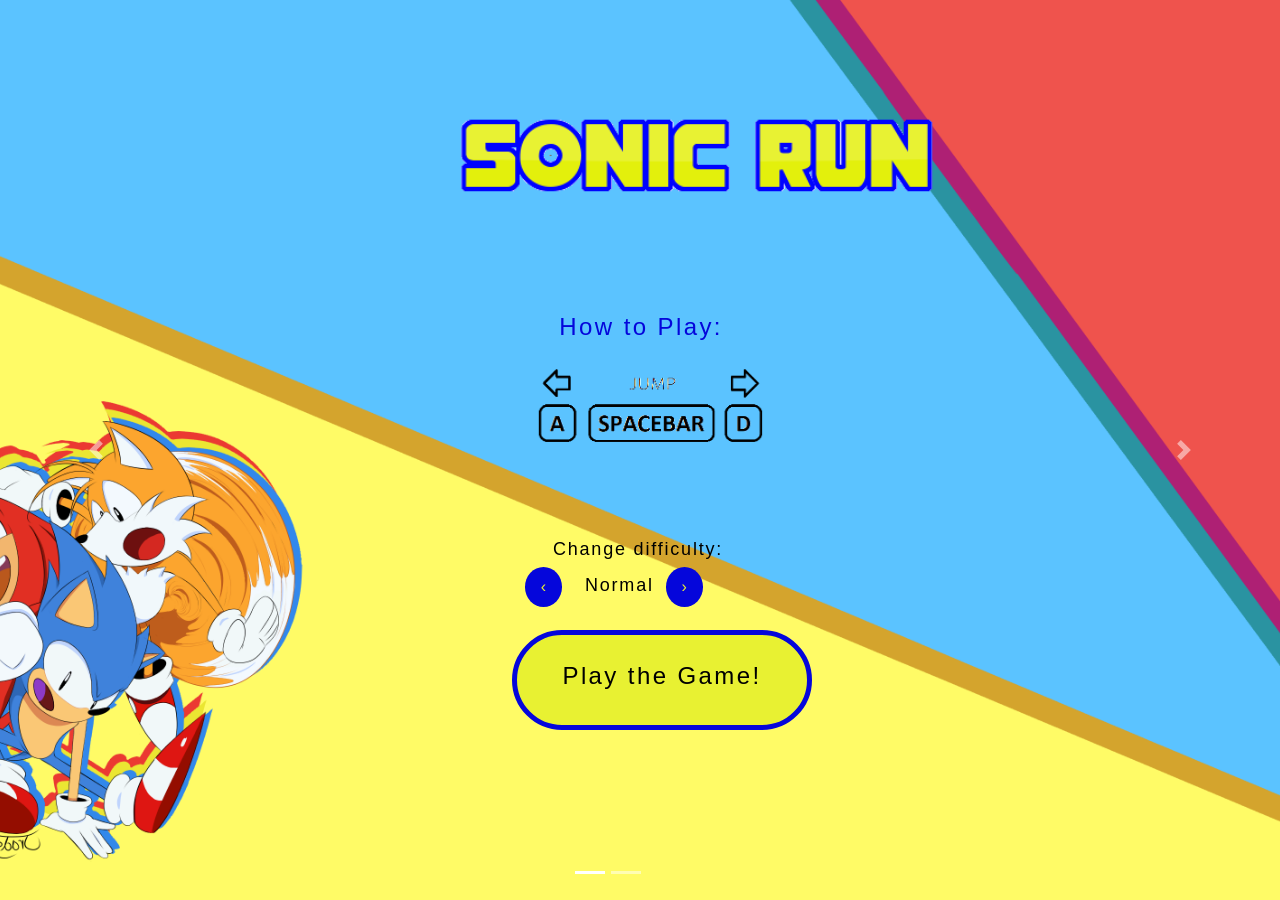
<file: index.html>
<!DOCTYPE html>
<html lang="en">

<head>
	<meta charset="utf-8">
	<meta name="viewport" content="width=device-width, initial-scale=1, shrink-to-fit=no">
	<meta name="description" content="">
	<meta name="author" content="co-authored by Gianmarco Roggiolani, Valerio Nicolanti">
	<title>Sonic Run</title>

	<link href="./src/vendor/bootstrap/css/bootstrap.min.css" rel="stylesheet">

	<link href="./src/css/index.css" rel="stylesheet">
	<script src="./src/vendor/jquery/jquery.min.js"></script>
	<script src="./src/vendor/bootstrap/js/bootstrap.bundle.min.js"></script>
</head>

<body>
    <div id="carouselExampleIndicators" style="padding-top: 0px;" class="carousel slide"  data-interval="false" data-ride="carousel">
      <ol class="carousel-indicators" style="position: absolute; left: -5%;">
        <li data-target="#carouselExampleIndicators" data-slide-to="0" class="active"></li>
        <li data-target="#carouselExampleIndicators" data-slide-to="1"></li>
      </ol>

      <div class="carousel-inner" role="listbox">

        <!-- Slide One -->
        <div class="carousel-item active min-vh-100" style="background-image: url(./Images/wallpaper7.png);">

        	<div class="intro">
	            <p style="position: absolute;top:10%;left:35%;"> <img width ="110%" height="110%" src='./Images/logo.png' /> </p>
	                  
		        <div class='row'>
		          <div class='column rightcolumn'>
		            <div class='instructions'>
		              <h3 style="position: absolute;left: 43.7%;top:35%;font-size:x-large;" class="howtoplay">How to Play: </h3>
		              <img style="position: absolute;top:40%;left:41%;" src='./Images/commands.png' alt='Game control commands.' width='250px'/>
		              <h3 style = "position: absolute; top: 60%; left: 43.2%;  color: black; font-size:large;">  Change difficulty: </h3>
		              <a id="left" style = "position: absolute; top: 63%; left: 41%;" href="#" class="left round" onclick="lowerDifficulty()">&#8249;</a>
		              <h4 style = "position: absolute; top: 64%; left: 45.7%; color:black;font-size:large;" id="diff">Normal</h4>
		              <a id="right" style = "position: absolute; top: 63%; left: 52%;" href="#" class="right round" onclick="increaseDifficulty()">&#8250;</a>
		              <button style="position: absolute; top: 70%; left: 40%;" class="b" onclick = "start()"> <h3 style="text-align: center; font-size:x-large; color: black;"> Play the Game! </h3> </button>
		            </div>
		          </div>
		        </div>          

        	</div>
	        <div style="color:black; position: absolute; left: 10%;" class="carousel-caption d-none d-md-block">
	        </div>
        </div>
        <!-- End Slide One -->  


        <!-- Slide Two --> 
        <div id="car" class="carousel-item min-vh-100" style="background-color: rgba(238,83,78,1);">

          <img style="position: absolute; top: 5%; left: 19%; border:5px solid black; max-width: 65%; max-height: 60%;" width="auto" height="auto" src="Images/game.png"/>   
          
          <!--EGGMAN-->
          <a style="position: absolute;left: 40.5%;top: 3%;" href="#" class="tool" data-toggle="tooltip" data-placement="bottom" title="Watch out for you mortal enemy, Eggman! When he is coming for you, you will hear him and you will be warned with a red signal on the ground which moves along his trajectory so that you can avoid him even when he's behind you. He will repeatedly try to hit you with his huge weapon, to escape the danger you need to dodge left or right at the right time!"><img width = "135" height = "110" src="Images/square.png"/></a>

          <!--TAILS-->
          <a style="position: absolute;left: 38.5%;top: 23%;" href="#" class="tool" data-toggle="tooltip" data-placement="bottom" title="Your friend has been corrupted, Eggman has taken Tails by his side! Don't be fooled and dodge him, or he is gonna hit you hard."><img width = "135" height = "110" src="Images/square.png"/></a>

          <!--ROBOT-->
          <a style="position: absolute;left: 47.3%;top: 9%;" href="#" class="tool" data-toggle="tooltip" data-placement="bottom" title="The evil scientist has developed a new weapon to beat you, this robot will be targeting you over and over, you will be warned by his red laser. Pay attention, those projectiles are very fast!"><img width = "135" height = "110" src="Images/square.png"/></a>

          <!-- SHIELD -->
          <a style="position: absolute;left: 20%;top: 66%;" href="#" class="tool" data-toggle="tooltip" data-placement="top" title="Pick up this shield to gain invulnerability for some time, no one will be able to hurt you, but be careful: the shield won't last long."><img width = "180px" height = "180px" src="Images/shield_1.png"/></a>

          <!-- HEART -->
          <a style="position: absolute;left: 41%;top: 65%;" href="#" class="tool" data-toggle="tooltip" data-placement="top" title="You loose hearts when you hit an obstacle or when Eggman hits you. After you've been hit you're invulnerable for some seconds, use that time to escape from every danger! When you drop to 0 hearts it will be game over, taking a heart will restore one of them letting you to absorb one more hit from the enemies!"><img width = "230px" height = "200px" src="Images/heart_1.png"/></a>

          <!-- RING -->
          <a style="position: absolute;left: 65%;top: 65%;" href="#" class="tool" data-toggle="tooltip" data-placement="top" title="Your goal is to get as much score as you can collecting these coins. The coins will never be isolated but they spawn in rows, so go with the flow of the run to get them all! You can see your current score in the upper left corner."><img width = "230px" height = "200px" src="Images/ring_1.png"/></a>


          <div style="position: absolute; left: 10%;" class="carousel-caption d-none d-md-block">
            <h3 style="font-size: x-large;">Tutorial</h3>
          </div>
        </div>
      </div>
      <!-- End Slide Two --> 


      <a class="carousel-control-prev" href="#carouselExampleIndicators" role="button" data-slide="prev">
        <span class="carousel-control-prev-icon" aria-hidden="true"></span>
        <span class="sr-only">Previous</span>
      </a>
      <a class="carousel-control-next" href="#carouselExampleIndicators" role="button" data-slide="next">
        <span class="carousel-control-next-icon" aria-hidden="true"></span>
        <span class="sr-only">Next</span>
      </a>
    </div>

<script type="text/javascript">
	$(document).ready(function(){
	  $('[data-toggle="tooltip"]').tooltip();   
	});

	jQuery(document).keydown(function(event) {
	    // Zoom disabled
	    if((event.ctrlKey || event.metaKey) && event.which == 187) {
	        event.preventDefault();
	        return false;
	    }
	    if((event.ctrlKey || event.metaKey) && event.which == 189) {
	        event.preventDefault();
	        return false;
	    }
	});
</script>
<script type="text/javascript">

function lowerDifficulty(){
	var text = document.getElementById('diff').innerHTML;
	if(text == "Normal"){ 
	  document.getElementById('diff').innerHTML = "Easy";
	  document.getElementById("left").style.backgroundColor = "white";
	}
	else if (text == "Hard") document.getElementById('diff').innerHTML = "Normal";
	else if (text == "Extreme"){
	  document.getElementById('diff').innerHTML = "Hard";
	  document.getElementById("right").style.backgroundColor = "#0506DB";
	}
}

function increaseDifficulty(){
	var text = document.getElementById('diff').innerHTML;
	if(text == "Easy"){
	  document.getElementById('diff').innerHTML = "Normal";
	  document.getElementById("left").style.backgroundColor = "#0506DB";
	}
	else if (text == "Normal") document.getElementById('diff').innerHTML = "Hard";
	else if (text == "Hard"){ 
	  document.getElementById('diff').innerHTML = "Extreme";
	  document.getElementById("right").style.backgroundColor = "white";
	}
}

function start(){
	var text = document.getElementById('diff').innerHTML;
	if(text == "Normal") window.location.href = "./src/game.html?max_hearts=3";
	else if(text == "Easy") window.location.href = "./src/game.html?max_hearts=4";
	else if(text == "Hard") window.location.href = "./src/game.html?max_hearts=2";
	else if(text == "Extreme") window.location.href = "./src/game.html?max_hearts=1";
}
</script>

</body>
</html>
</file>
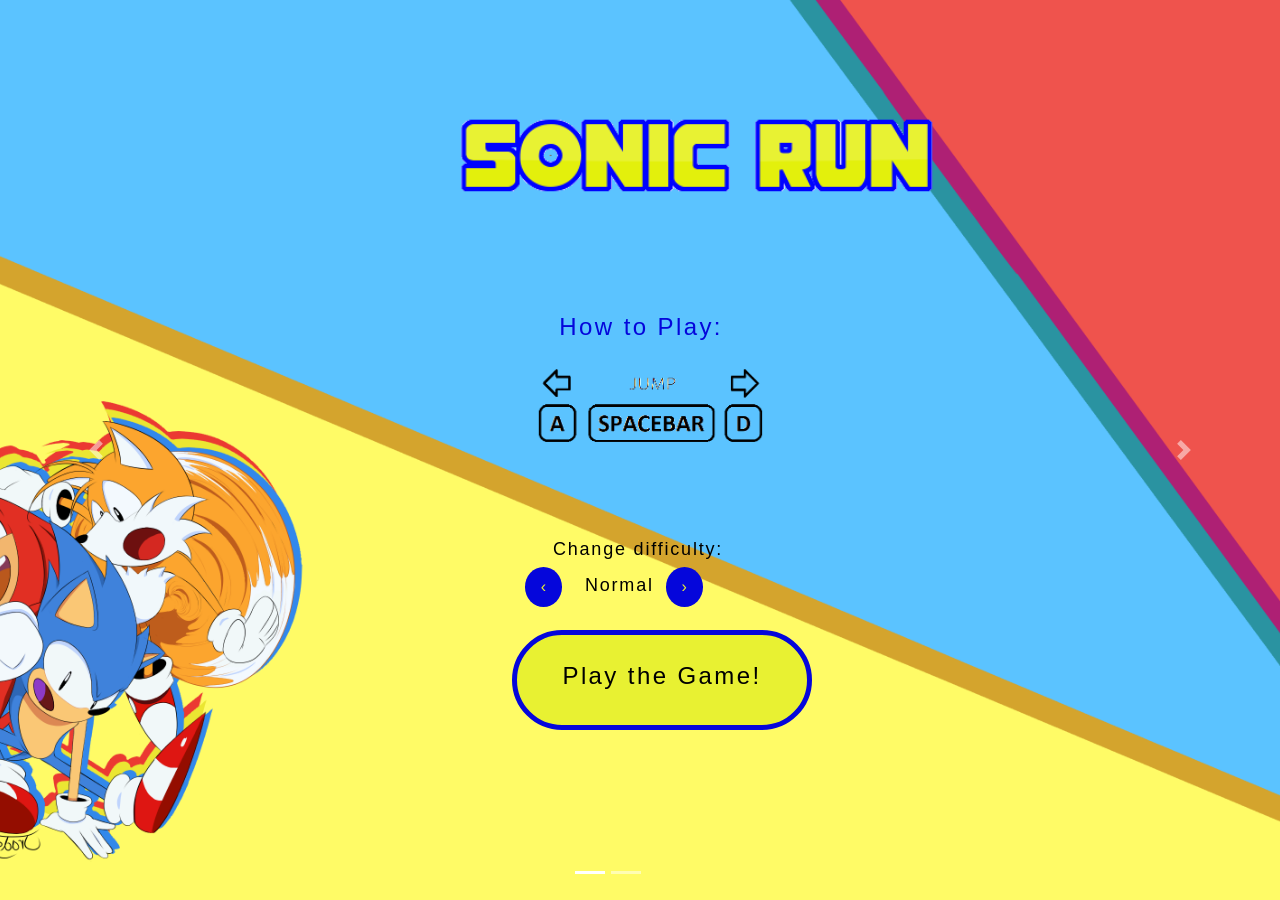
<file: src/index.html>
<!DOCTYPE html>
<html lang="en">

<head>
	<meta charset="utf-8">
	<meta name="viewport" content="width=device-width, initial-scale=1, shrink-to-fit=no">
	<meta name="description" content="">
	<meta name="author" content="co-authored by Gianmarco Roggiolani, Valerio Nicolanti">
	<title>Sonic Run</title>

	<link href="vendor/bootstrap/css/bootstrap.min.css" rel="stylesheet">

	<link href="css/index.css" rel="stylesheet">
	<script src="vendor/jquery/jquery.min.js"></script>
	<script src="vendor/bootstrap/js/bootstrap.bundle.min.js"></script>
</head>

<body>
    <div id="carouselExampleIndicators" style="padding-top: 0px;" class="carousel slide"  data-interval="false" data-ride="carousel">
      <ol class="carousel-indicators" style="position: absolute; left: -5%;">
        <li data-target="#carouselExampleIndicators" data-slide-to="0" class="active"></li>
        <li data-target="#carouselExampleIndicators" data-slide-to="1"></li>
      </ol>

      <div class="carousel-inner" role="listbox">

        <!-- Slide One -->
        <div class="carousel-item active min-vh-100" style="background-image: url(./../Images/wallpaper7.png);">

        	<div class="intro">
	            <p style="position: absolute;top:10%;left:35%;"> <img width ="110%" height="110%" src='./../Images/logo.png' /> </p>
	                  
		        <div class='row'>
		          <div class='column rightcolumn'>
		            <div class='instructions'>
		              <h3 style="position: absolute;left: 43.7%;top:35%;font-size:x-large;" class="howtoplay">How to Play: </h3>
		              <img style="position: absolute;top:40%;left:41%;" src='./../Images/commands.png' alt='Game control commands.' width='250px'/>
		              <h3 style = "position: absolute; top: 60%; left: 43.2%;  color: black; font-size:large;">  Change difficulty: </h3>
		              <a id="left" style = "position: absolute; top: 63%; left: 41%;" href="#" class="left round" onclick="lowerDifficulty()">&#8249;</a>
		              <h4 style = "position: absolute; top: 64%; left: 45.7%; color:black;font-size:large;" id="diff">Normal</h4>
		              <a id="right" style = "position: absolute; top: 63%; left: 52%;" href="#" class="right round" onclick="increaseDifficulty()">&#8250;</a>
		              <button style="position: absolute; top: 70%; left: 40%;" class="b" onclick = "start()"> <h3 style="text-align: center; font-size:x-large; color: black;"> Play the Game! </h3> </button>
		            </div>
		          </div>
		        </div>          

        	</div>
	        <div style="color:black; position: absolute; left: 10%;" class="carousel-caption d-none d-md-block">
	        </div>
        </div>
        <!-- End Slide One -->  


        <!-- Slide Two --> 
        <div id="car" class="carousel-item min-vh-100" style="background-color: rgba(238,83,78,1);">

          <img style="position: absolute; top: 5%; left: 19%; border:5px solid black; max-width: 65%; max-height: 60%;" width="auto" height="auto" src="../Images/game.png"/>   
          
          <!--EGGMAN-->
          <a style="position: absolute;left: 40.5%;top: 3%;" href="#" class="tool" data-toggle="tooltip" data-placement="bottom" title="Watch out for you mortal enemy, Eggman! When he is coming for you, you will hear him and you will be warned with a red signal on the ground which moves along his trajectory so that you can avoid him even when he's behind you. He will repeatedly try to hit you with his huge weapon, to escape the danger you need to dodge left or right at the right time!"><img width = "135" height = "110" src="../Images/square.png"/></a>

          <!--TAILS-->
          <a style="position: absolute;left: 38.5%;top: 23%;" href="#" class="tool" data-toggle="tooltip" data-placement="bottom" title="Your friend has been corrupted, Eggman has taken Tails by his side! Don't be fooled and dodge him, or he is gonna hit you hard."><img width = "135" height = "110" src="../Images/square.png"/></a>

          <!--ROBOT-->
          <a style="position: absolute;left: 47.3%;top: 9%;" href="#" class="tool" data-toggle="tooltip" data-placement="bottom" title="The evil scientist has developed a new weapon to beat you, this robot will be targeting you over and over, you will be warned by his red laser. Pay attention, those projectiles are very fast!"><img width = "135" height = "110" src="../Images/square.png"/></a>

          <!-- SHIELD -->
          <a style="position: absolute;left: 20%;top: 66%;" href="#" class="tool" data-toggle="tooltip" data-placement="top" title="Pick up this shield to gain invulnerability for some time, no one will be able to hurt you, but be careful: the shield won't last long."><img width = "180px" height = "180px" src="../Images/shield_1.png"/></a>

          <!-- HEART -->
          <a style="position: absolute;left: 41%;top: 65%;" href="#" class="tool" data-toggle="tooltip" data-placement="top" title="You loose hearts when you hit an obstacle or when Eggman hits you. After you've been hit you're invulnerable for some seconds, use that time to escape from every danger! When you drop to 0 hearts it will be game over, taking a heart will restore one of them letting you to absorb one more hit from the enemies!"><img width = "230px" height = "200px" src="../Images/heart_1.png"/></a>

          <!-- RING -->
          <a style="position: absolute;left: 65%;top: 65%;" href="#" class="tool" data-toggle="tooltip" data-placement="top" title="Your goal is to get as much score as you can collecting these coins. The coins will never be isolated but they spawn in rows, so go with the flow of the run to get them all! You can see your current score in the upper left corner."><img width = "230px" height = "200px" src="../Images/ring_1.png"/></a>


          <div style="position: absolute; left: 10%;" class="carousel-caption d-none d-md-block">
            <h3 style="font-size: x-large;">Tutorial</h3>
          </div>
        </div>
      </div>
      <!-- End Slide Two --> 


      <a class="carousel-control-prev" href="#carouselExampleIndicators" role="button" data-slide="prev">
        <span class="carousel-control-prev-icon" aria-hidden="true"></span>
        <span class="sr-only">Previous</span>
      </a>
      <a class="carousel-control-next" href="#carouselExampleIndicators" role="button" data-slide="next">
        <span class="carousel-control-next-icon" aria-hidden="true"></span>
        <span class="sr-only">Next</span>
      </a>
    </div>

<script type="text/javascript">
	$(document).ready(function(){
	  $('[data-toggle="tooltip"]').tooltip();   
	});

	jQuery(document).keydown(function(event) {
	    // Zoom disabled
	    if((event.ctrlKey || event.metaKey) && event.which == 187) {
	        event.preventDefault();
	        return false;
	    }
	    if((event.ctrlKey || event.metaKey) && event.which == 189) {
	        event.preventDefault();
	        return false;
	    }
	});
</script>
<script type="text/javascript">

function lowerDifficulty(){
	var text = document.getElementById('diff').innerHTML;
	if(text == "Normal"){ 
	  document.getElementById('diff').innerHTML = "Easy";
	  document.getElementById("left").style.backgroundColor = "white";
	}
	else if (text == "Hard") document.getElementById('diff').innerHTML = "Normal";
	else if (text == "Extreme"){
	  document.getElementById('diff').innerHTML = "Hard";
	  document.getElementById("right").style.backgroundColor = "#0506DB";
	}
}

function increaseDifficulty(){
	var text = document.getElementById('diff').innerHTML;
	if(text == "Easy"){
	  document.getElementById('diff').innerHTML = "Normal";
	  document.getElementById("left").style.backgroundColor = "#0506DB";
	}
	else if (text == "Normal") document.getElementById('diff').innerHTML = "Hard";
	else if (text == "Hard"){ 
	  document.getElementById('diff').innerHTML = "Extreme";
	  document.getElementById("right").style.backgroundColor = "white";
	}
}

function start(){
	var text = document.getElementById('diff').innerHTML;
	if(text == "Normal") window.location.href = "./game.html?max_hearts=3";
	else if(text == "Easy") window.location.href = "./game.html?max_hearts=4";
	else if(text == "Hard") window.location.href = "./game.html?max_hearts=2";
	else if(text == "Extreme") window.location.href = "./game.html?max_hearts=1";
}
</script>

</body>
</html>
</file>
<file: src/css/index.css>
.carousel-item {
background: no-repeat center center scroll;
-webkit-background-size: cover;
-moz-background-size: cover;
-o-background-size: cover;
}

html, body {
position:fixed;
width: 100%;
height: 100%;
top:0;
bottom:0;
left:0;
right:0;
}

.carousel-control-prev:hover, .carousel-control-next:hover {
background-color: transparent;
}

.tool:hover {
background-color: transparent;
cursor: help;
}

.b {
position: absolute;
top: 150px;
left: 30px;
color: white;
background-color: #E8F132;
border: 5px solid #0506DB;
text-decoration: none;
padding: 20px;
width: 300px;
height: 100px ;
border-radius: 50px;
display: inline-block;
transition: all 0.4s ease 0s;
cursor:pointer;
}
.b:hover {
transform: scale(1.5);
}

.section {
background-size: cover;
}

#section0 {
background-image: url(./../Images/wallpaper7.png);

}

.instructions {
text-align: center;
}

.h2{
color: white;
}

.row {
display: flex;
}

.column {
flex: 50%;
}

a {
text-decoration: none;
display: inline-block;
padding: 8px 16px;
}

a:hover {
background-color: #ddd;
color: black;
}

.left {
background-color: #0506DB;
color: #E8F132;
}

.right {
background-color: #0506DB;
color: #E8F132;
}

.round {
border-radius: 50%;
}

.howtoplay{
position: absolute;
bottom: 30px; 
color: #0506DB;
}

.rightcolumn


.difficulty{
position: absolute;
top: 40%;
left: 59%;
}

h3,h4{
font : normal 400 20px/1 'Josefin Sans', sans-serif;
letter-spacing: .1em;
text-decoration: none;
}


a,h4 {
display:inline;
}

img:hover {
color: red;
}
</file>
